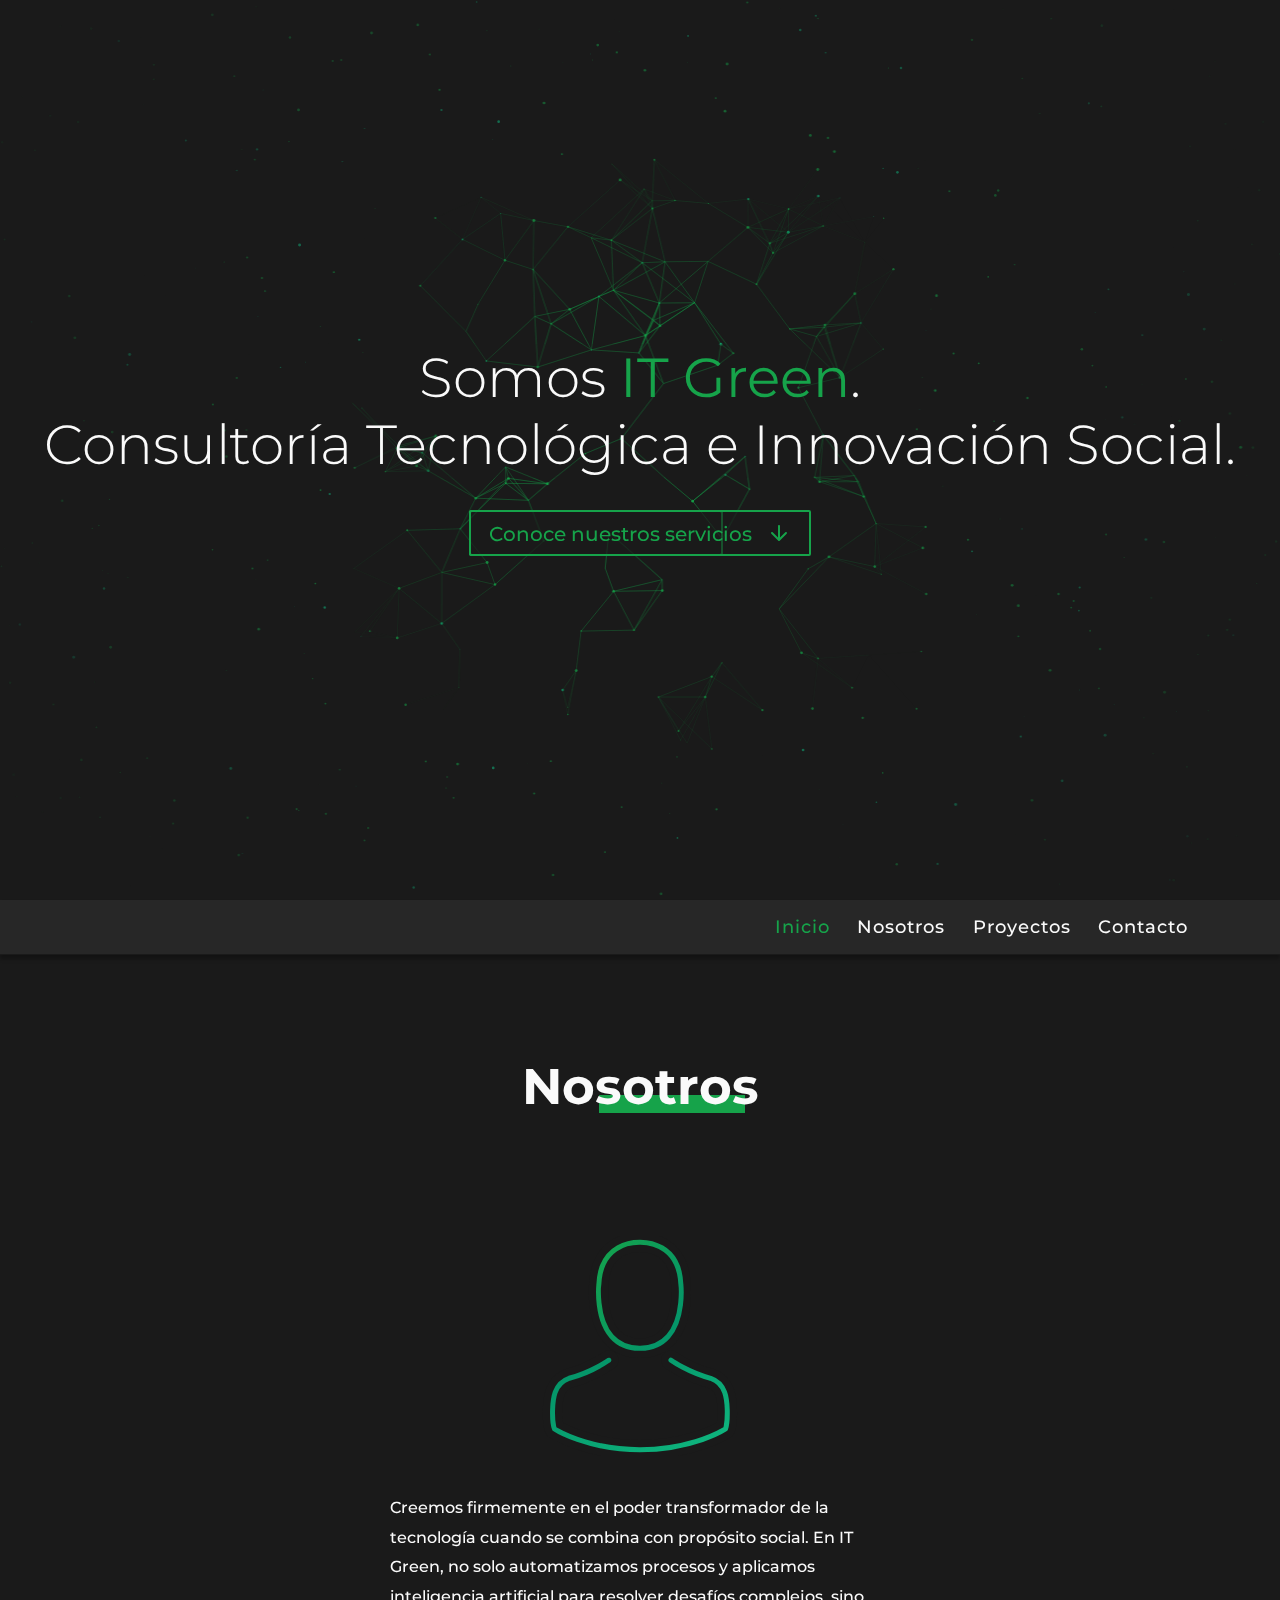
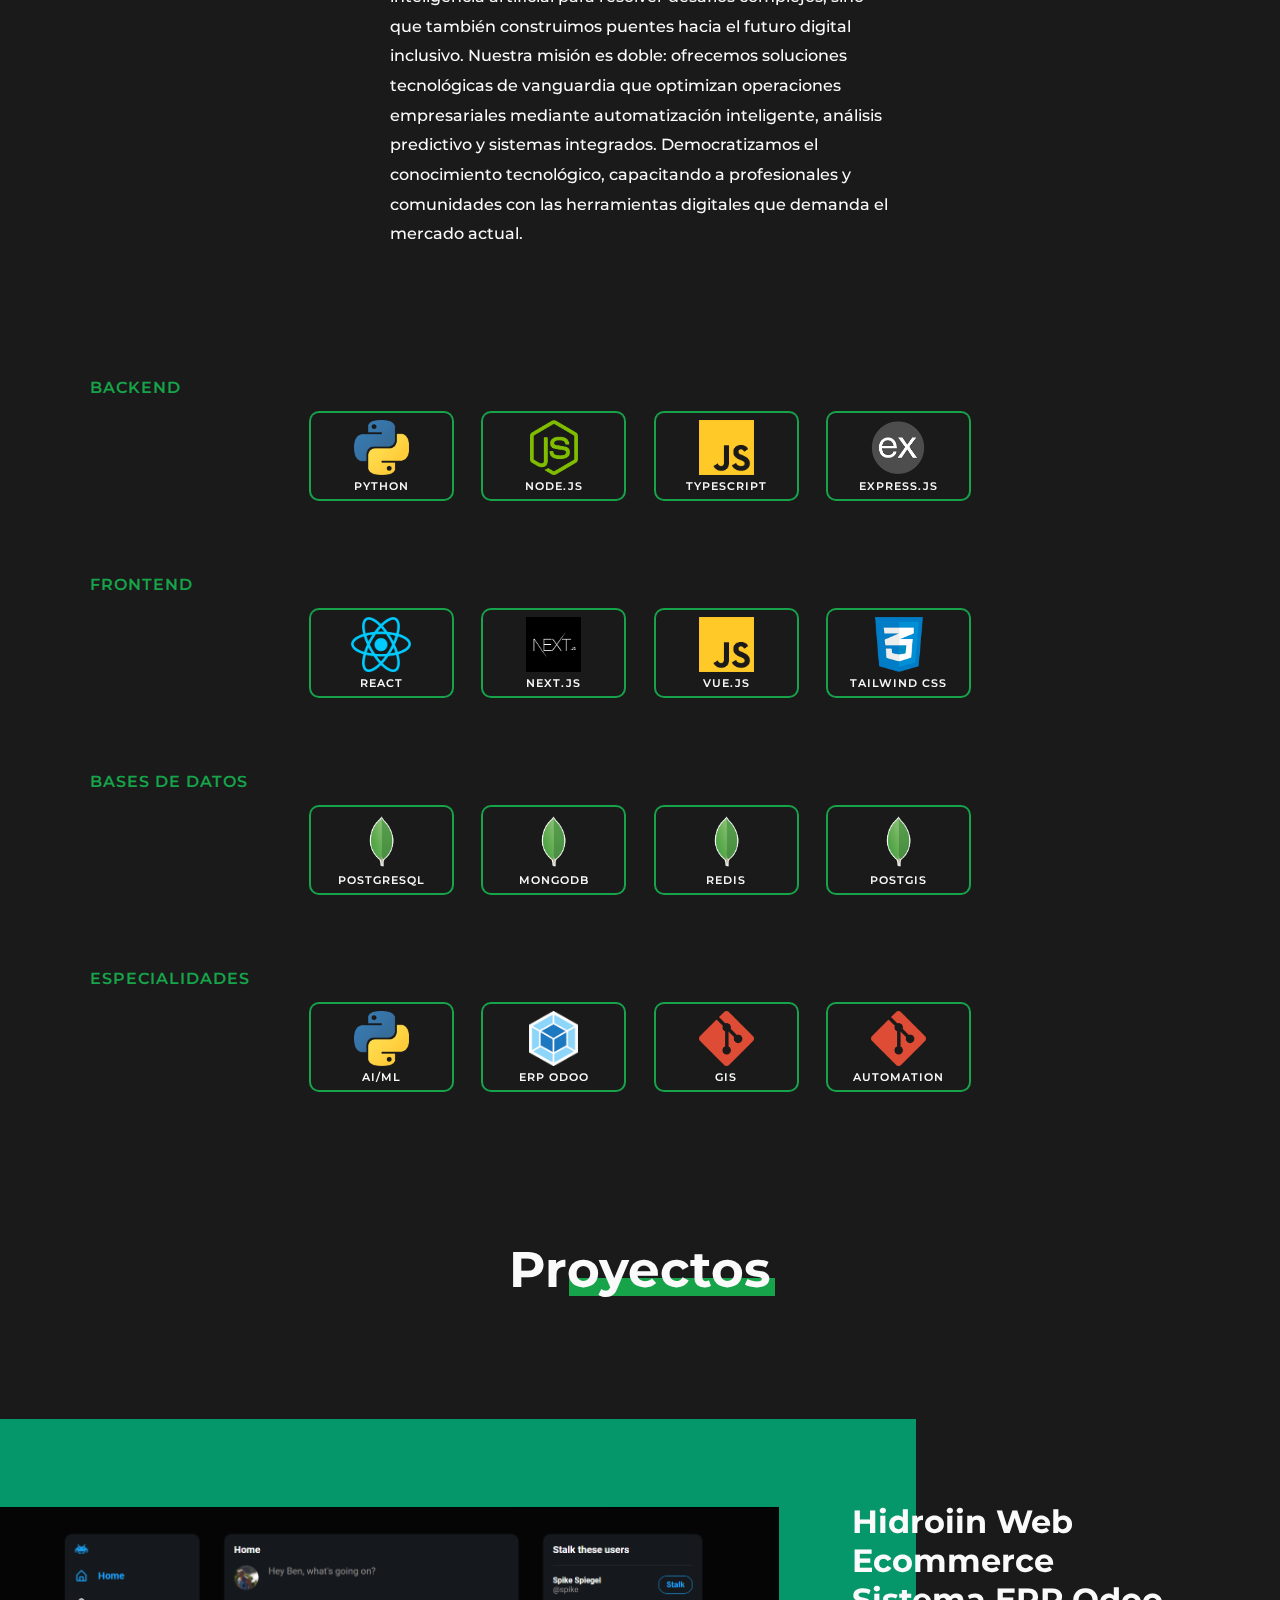
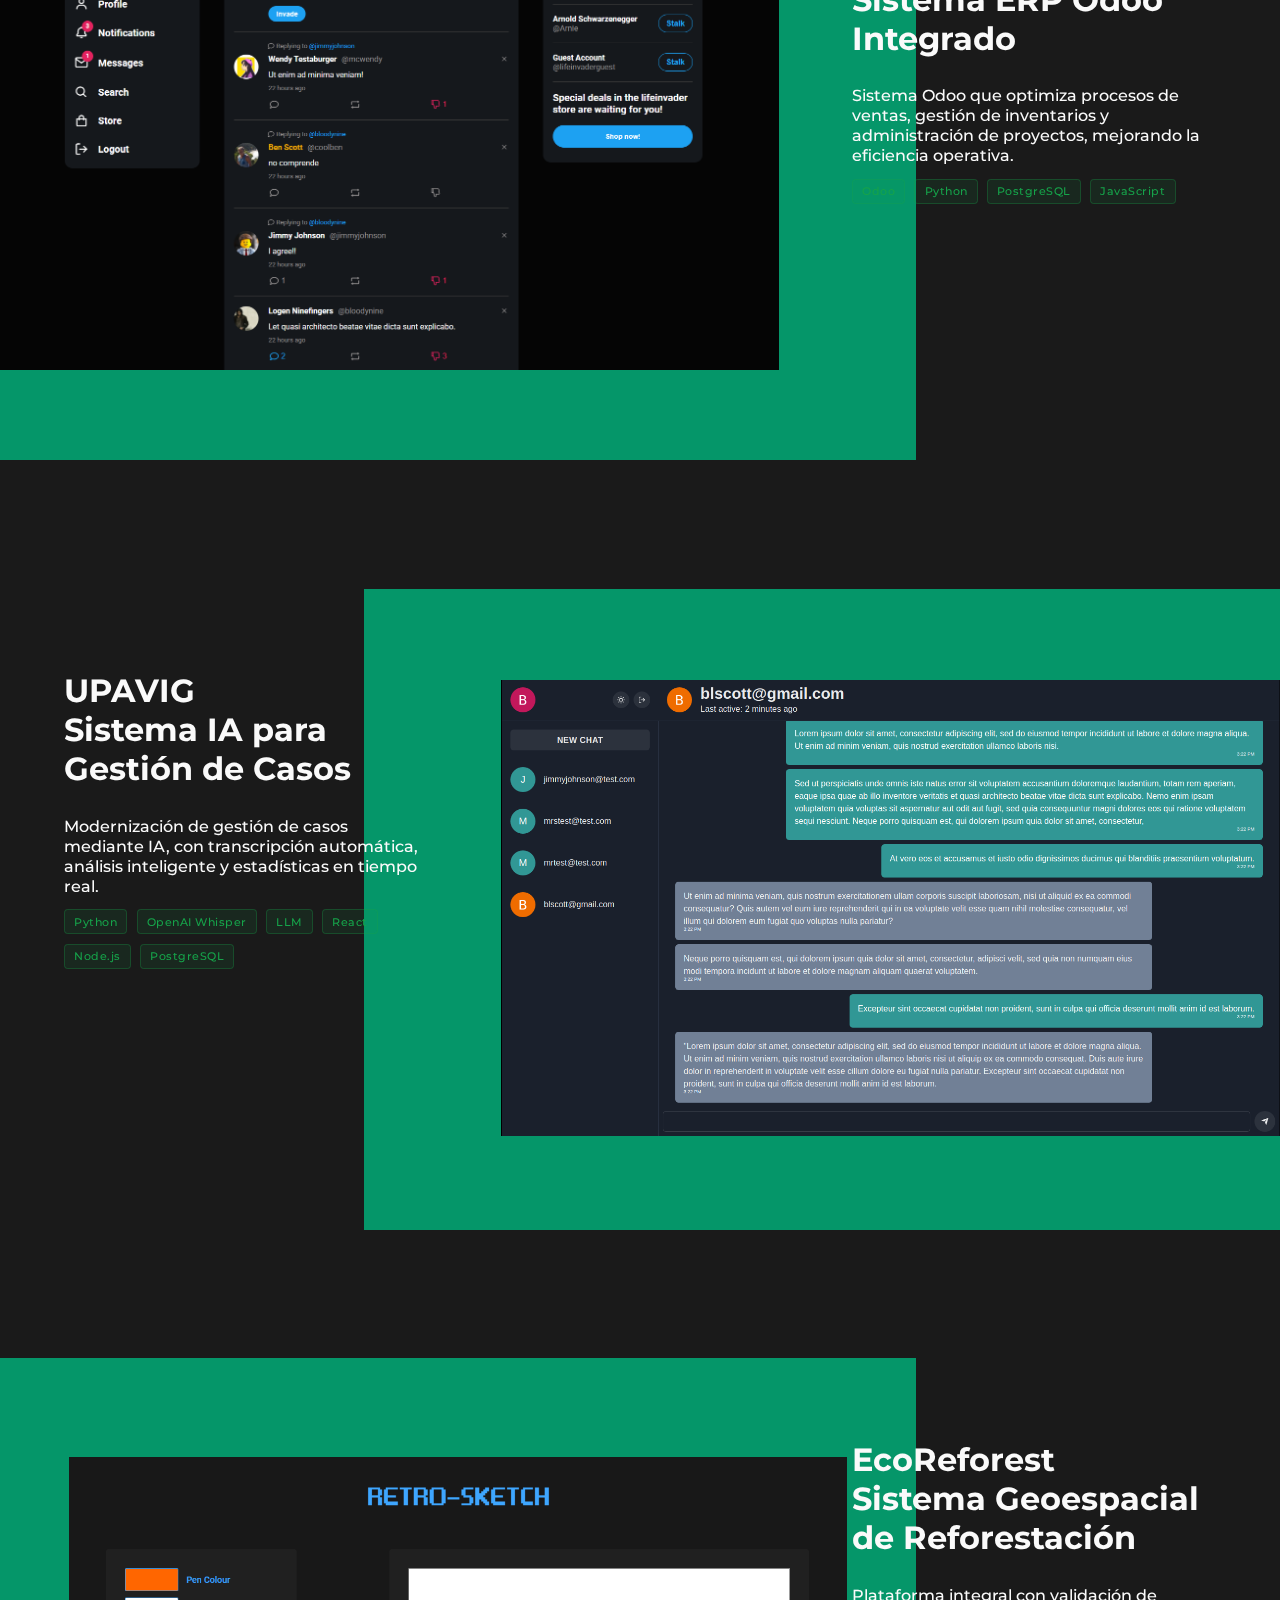
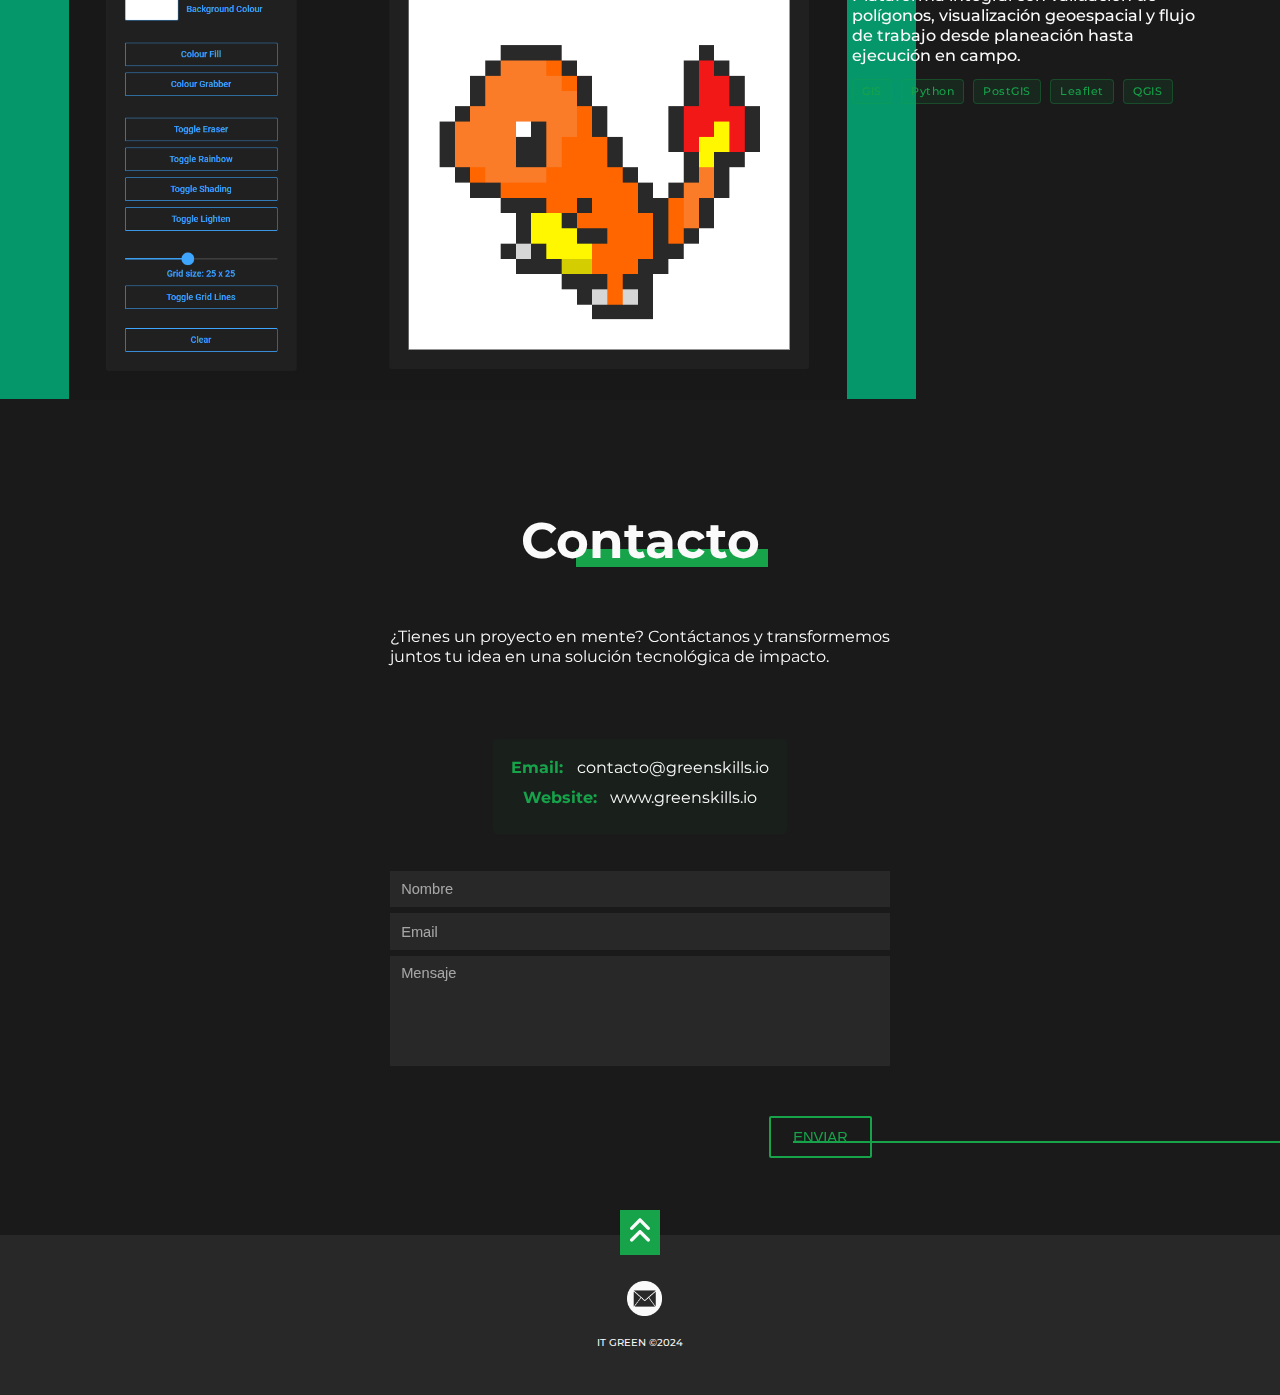
<file: index.html>
<!doctype html><html lang="es"><head><meta charset="UTF-8"/><meta name="viewport" content="width=device-width,initial-scale=1"/><title>IT Green | Consultoría Tecnológica e Innovación Social</title><link rel="icon" href="fav.png"><script defer="defer" src="main.f360340b96c72750c963.js"></script><link href="main.fd4f460be83a040a50a9.css" rel="stylesheet"></head><body><div class="hero" id="hero"><div class="canvas"><canvas class="connecting-dots"></canvas></div><div class="heading"><div class="heading__line-1">Somos <span>IT Green</span>.</div><div class="heading__line-2">Consultoría Tecnológica e Innovación Social.</div><a href="#about" class="heading__link"><div class="heading-cta">Conoce nuestros servicios <svg class="heading__arrow" version="1.1" xmlns="http://www.w3.org/2000/svg" width="24" height="24" viewBox="0 0 24 24"><title>arrow-right</title><path d="M11.293 5.707l5.293 5.293h-11.586c-0.552 0-1 0.448-1 1s0.448 1 1 1h11.586l-5.293 5.293c-0.391 0.391-0.391 1.024 0 1.414s1.024 0.391 1.414 0l7-7c0.092-0.092 0.166-0.202 0.217-0.324 0.101-0.245 0.101-0.521 0-0.766-0.049-0.118-0.121-0.228-0.217-0.324l-7-7c-0.391-0.391-1.024-0.391-1.414 0s-0.391 1.024 0 1.414z"></path></svg></div></a></div></div><nav class="navigation-bar"><ul class="navigation"><li class="navigation__item navigation__item--active" id="nav-hero"><a href="#hero">Inicio</a></li><li class="navigation__item" id="nav-about"><a href="#about">Nosotros</a></li><li class="navigation__item" id="nav-projects"><a href="#projects">Proyectos</a></li><li class="navigation__item" id="nav-contact"><a href="#contact">Contacto</a></li></ul></nav><div class="main-bg"><div class="canvas"><canvas class="canvas-2"></canvas></div></div><section class="about" id="about"><h2 class="about__heading section-heading">Nosotros</h2><div class="about__content"><div class="profile"><div class="profile__picture"><svg version="1.1" id="Capa_1" xmlns="http://www.w3.org/2000/svg" xmlns:xlink="http://www.w3.org/1999/xlink" x="0px" y="0px" viewBox="0 0 482.9 482.9" style="enable-background:new 0 0 482.9 482.9" xml:space="preserve" height="100%" stroke="rgb(26, 26, 26)" stroke-width="16"><g><path fill="url(#gradient-1)" d="M239.7,260.2c0.5,0,1,0,1.6,0c0.2,0,0.4,0,0.6,0c0.3,0,0.7,0,1,0c29.3-0.5,53-10.8,70.5-30.5
  			c38.5-43.4,32.1-117.8,31.4-124.9c-2.5-53.3-27.7-78.8-48.5-90.7C280.8,5.2,262.7,0.4,242.5,0h-0.7c-0.1,0-0.3,0-0.4,0h-0.6
  			c-11.1,0-32.9,1.8-53.8,13.7c-21,11.9-46.6,37.4-49.1,91.1c-0.7,7.1-7.1,81.5,31.4,124.9C186.7,249.4,210.4,259.7,239.7,260.2z
  			 M164.6,107.3c0-0.3,0.1-0.6,0.1-0.8c3.3-71.7,54.2-79.4,76-79.4h0.4c0.2,0,0.5,0,0.8,0c27,0.6,72.9,11.6,76,79.4
  			c0,0.3,0,0.6,0.1,0.8c0.1,0.7,7.1,68.7-24.7,104.5c-12.6,14.2-29.4,21.2-51.5,21.4c-0.2,0-0.3,0-0.5,0l0,0c-0.2,0-0.3,0-0.5,0
  			c-22-0.2-38.9-7.2-51.4-21.4C157.7,176.2,164.5,107.9,164.6,107.3z"/><path fill="url(#gradient-2)" d="M446.8,383.6c0-0.1,0-0.2,0-0.3c0-0.8-0.1-1.6-0.1-2.5c-0.6-19.8-1.9-66.1-45.3-80.9c-0.3-0.1-0.7-0.2-1-0.3
  			c-45.1-11.5-82.6-37.5-83-37.8c-6.1-4.3-14.5-2.8-18.8,3.3c-4.3,6.1-2.8,14.5,3.3,18.8c1.7,1.2,41.5,28.9,91.3,41.7
  			c23.3,8.3,25.9,33.2,26.6,56c0,0.9,0,1.7,0.1,2.5c0.1,9-0.5,22.9-2.1,30.9c-16.2,9.2-79.7,41-176.3,41
  			c-96.2,0-160.1-31.9-176.4-41.1c-1.6-8-2.3-21.9-2.1-30.9c0-0.8,0.1-1.6,0.1-2.5c0.7-22.8,3.3-47.7,26.6-56
  			c49.8-12.8,89.6-40.6,91.3-41.7c6.1-4.3,7.6-12.7,3.3-18.8c-4.3-6.1-12.7-7.6-18.8-3.3c-0.4,0.3-37.7,26.3-83,37.8
  			c-0.4,0.1-0.7,0.2-1,0.3c-43.4,14.9-44.7,61.2-45.3,80.9c0,0.9,0,1.7-0.1,2.5c0,0.1,0,0.2,0,0.3c-0.1,5.2-0.2,31.9,5.1,45.3
  			c1,2.6,2.8,4.8,5.2,6.3c3,2,74.9,47.8,195.2,47.8s192.2-45.9,195.2-47.8c2.3-1.5,4.2-3.7,5.2-6.3
  			C447,415.5,446.9,388.8,446.8,383.6z"/></g><defs><linearGradient id="gradient-1" x1="0" y1="0" x2="80%" y2="80%"><stop stop-color="rgb(22,163,74)" offset="0%"/><stop stop-color="rgb(5,150,105)" offset="100%"/></linearGradient><linearGradient id="gradient-2" x1="20%" y1="20%" x2="100%" y2="100%"><stop stop-color="rgb(5,150,105)" offset="0%"/><stop stop-color="rgb(16,185,129)" offset="100%"/></linearGradient></defs></svg></div><p class="profile__blurb">Creemos firmemente en el poder transformador de la tecnología cuando se combina con propósito social. En IT Green, no solo automatizamos procesos y aplicamos inteligencia artificial para resolver desafíos complejos, sino que también construimos puentes hacia el futuro digital inclusivo. Nuestra misión es doble: ofrecemos soluciones tecnológicas de vanguardia que optimizan operaciones empresariales mediante automatización inteligente, análisis predictivo y sistemas integrados. Democratizamos el conocimiento tecnológico, capacitando a profesionales y comunidades con las herramientas digitales que demanda el mercado actual.</p></div><div class="skills"><div class="skills__category"><h3 class="skills__category-title">Backend</h3><div class="skills__row"><div class="skills__item skills__item--python"><img src="imgs/py.624bcc94d9a32d8cddac41f381aa4395.png" alt=""/><div class="skills__item-name">PYTHON</div></div><div class="skills__item skills__item--node"><img src="imgs/node.94a06c4b9dd29e984501e6407e77a918.png" alt=""/><div class="skills__item-name">NODE.JS</div></div><div class="skills__item skills__item--typescript"><img src="imgs/js.f8a28e905c78dadb79434b7ceebd52a0.png" alt=""/><div class="skills__item-name">TYPESCRIPT</div></div><div class="skills__item skills__item--express"><img src="imgs/express.1eca086d2a78b4be3dd1f0a47b84b618.png" alt=""/><div class="skills__item-name">EXPRESS.JS</div></div></div></div><div class="skills__category"><h3 class="skills__category-title">Frontend</h3><div class="skills__row"><div class="skills__item skills__item--react"><img src="imgs/react.cb15bfce2a9004ce61c5f79f805b067b.png" alt=""/><div class="skills__item-name">REACT</div></div><div class="skills__item skills__item--nextjs"><img src="imgs/nextjs.ff373e2ef4f7fdf152425a8c5c30816c.png" alt=""/><div class="skills__item-name">NEXT.JS</div></div><div class="skills__item skills__item--vue"><img src="imgs/js.f8a28e905c78dadb79434b7ceebd52a0.png" alt=""/><div class="skills__item-name">VUE.JS</div></div><div class="skills__item skills__item--tailwind"><img src="imgs/css.0ce0f0a2b4c4aa34b64c40e5278af3d1.png" alt=""/><div class="skills__item-name">TAILWIND CSS</div></div></div></div><div class="skills__category"><h3 class="skills__category-title">Bases de Datos</h3><div class="skills__row"><div class="skills__item skills__item--postgresql"><img src="imgs/mongo.41ae1969f341d30268a13d57846efcc6.png" alt=""/><div class="skills__item-name">POSTGRESQL</div></div><div class="skills__item skills__item--mongodb"><img src="imgs/mongo.41ae1969f341d30268a13d57846efcc6.png" alt=""/><div class="skills__item-name">MONGODB</div></div><div class="skills__item skills__item--redis"><img src="imgs/mongo.41ae1969f341d30268a13d57846efcc6.png" alt=""/><div class="skills__item-name">REDIS</div></div><div class="skills__item skills__item--postgis"><img src="imgs/mongo.41ae1969f341d30268a13d57846efcc6.png" alt=""/><div class="skills__item-name">POSTGIS</div></div></div></div><div class="skills__category"><h3 class="skills__category-title">Especialidades</h3><div class="skills__row"><div class="skills__item skills__item--ai"><img src="imgs/py.624bcc94d9a32d8cddac41f381aa4395.png" alt=""/><div class="skills__item-name">AI/ML</div></div><div class="skills__item skills__item--erp"><img src="imgs/webpack.7a613eb3ec6549c39bfdf9774185c98a.png" alt=""/><div class="skills__item-name">ERP ODOO</div></div><div class="skills__item skills__item--gis"><img src="imgs/git.3092b5991e8accb9e7c36817c048a8d5.png" alt=""/><div class="skills__item-name">GIS</div></div><div class="skills__item skills__item--automation"><img src="imgs/git.3092b5991e8accb9e7c36817c048a8d5.png" alt=""/><div class="skills__item-name">AUTOMATION</div></div></div></div></div></div></section><section class="projects" id="projects"><h2 class="projects__heading section-heading">Proyectos</h2><div class="project project-left"><a href="#" target="_blank"><div class="project__image-container weather"><div class="project__image-image"><img src="imgs/lifeinvader.c25acb0a33904bc4e90c656d87c651cc.png" alt=""/></div></div></a><div class="project__info"><h3 class="project__title">Hidroiin Web Ecommerce<br/>Sistema ERP Odoo Integrado</h3><p class="project__description">Sistema Odoo que optimiza procesos de ventas, gestión de inventarios y administración de proyectos, mejorando la eficiencia operativa.</p><div class="project__tech"><span class="tech-tag">Odoo</span> <span class="tech-tag">Python</span> <span class="tech-tag">PostgreSQL</span> <span class="tech-tag">JavaScript</span></div></div></div><div class="project project-right"><div class="project__info"><h3 class="project__title">UPAVIG<br/>Sistema IA para Gestión de Casos</h3><p class="project__description">Modernización de gestión de casos mediante IA, con transcripción automática, análisis inteligente y estadísticas en tiempo real.</p><div class="project__tech"><span class="tech-tag">Python</span> <span class="tech-tag">OpenAI Whisper</span> <span class="tech-tag">LLM</span> <span class="tech-tag">React</span> <span class="tech-tag">Node.js</span> <span class="tech-tag">PostgreSQL</span></div></div><a href="#" target="_blank"><div class="project__image-container todo"><div class="project__image-image"><img src="imgs/chatapp.d9f2104f9e2c15a0bcbba042541ca178.png" alt=""/></div></div></a></div><div class="project project-left"><a href="#" target="_blank"><div class="project__image-container retro"><div class="project__image-image"><img src="imgs/retro.d5a0a58727affa92cb80fdfa78a07a26.png" alt=""/></div></div></a><div class="project__info"><h3 class="project__title">EcoReforest<br/>Sistema Geoespacial de Reforestación</h3><p class="project__description">Plataforma integral con validación de polígonos, visualización geoespacial y flujo de trabajo desde planeación hasta ejecución en campo.</p><div class="project__tech"><span class="tech-tag">GIS</span> <span class="tech-tag">Python</span> <span class="tech-tag">PostGIS</span> <span class="tech-tag">Leaflet</span> <span class="tech-tag">QGIS</span></div></div></div></section><section class="contact" id="contact"><h2 class="contact__heading section-heading">Contacto</h2><p class="contact__text">¿Tienes un proyecto en mente? Contáctanos y transformemos juntos tu idea en una solución tecnológica de impacto.</p><div class="contact__info"><div class="contact__detail"><strong>Email:</strong> contacto@greenskills.io</div><div class="contact__detail"><strong>Website:</strong> www.greenskills.io</div></div><form class="contact__form" action="https://formspree.io/f/xdoprgpv" method="POST"><input class="contact__form-name" name="name" placeholder="Nombre"/> <input class="contact__form-email" type="email" name="_replyto" placeholder="Email"/> <textarea class="contact__form-message" name="message" placeholder="Mensaje"></textarea><div class="contact__form-error-submit"><div class="form-error"><div class="form-error__name">Por favor ingresa tu nombre.</div><div class="form-error__email">Por favor ingresa un email válido.</div><div class="form-error__msg">Por favor ingresa un mensaje.</div></div><button type="button" class="contact__form-submit-2 project__live-2" id="form-submit">Enviar</button></div></form></section><footer class="footer"><a href="#hero"><div class="return-home"><svg version="1.1" xmlns="http://www.w3.org/2000/svg" width="100%" viewBox="0 0 24 24"><title></title><path fill="#fafafa" d="M17.707 10.293l-5-5c-0.391-0.391-1.024-0.391-1.414 0l-5 5c-0.391 0.391-0.391 1.024 0 1.414s1.024 0.391 1.414 0l4.293-4.293 4.293 4.293c0.391 0.391 1.024 0.391 1.414 0s0.391-1.024 0-1.414zM17.707 17.293l-5-5c-0.391-0.391-1.024-0.391-1.414 0l-5 5c-0.391 0.391-0.391 1.024 0 1.414s1.024 0.391 1.414 0l4.293-4.293 4.293 4.293c0.391 0.391 1.024 0.391 1.414 0s0.391-1.024 0-1.414z"></path></svg></div></a><div class="socials"><a href="mailto:contacto@greenskills.io" target="_blank"><div class="socials__email"><img src="imgs/mail.4f2db89278f9ad3abef627211b414574.png" alt=""/></div></a></div><p class="copyright">IT GREEN ©2024</p></footer></body></html>
</file>
<file: main.fd4f460be83a040a50a9.css>
@import url(https://fonts.googleapis.com/css2?family=Montserrat:wght@300;400;500;600;700&display=swap);
@import url(https://fonts.googleapis.com/css2?family=Raleway:wght@300;400;500;600;700&display=swap);
*,*::before,*::after{margin:0;padding:0;box-sizing:inherit}html{box-sizing:border-box;font-size:62.5%;scroll-behavior:smooth}@media(max-width: 1500px){html{font-size:57.25%}}@media(max-width: 1200px){html{font-size:50%}}@media(max-width: 770px){html{font-size:43.75%}}@media(max-width: 615px){html{font-size:40%}}@media(max-width: 350px){html{font-size:35%}}body{min-height:100vh;color:#fafafa;font-family:montserrat,sans-serif;background-color:#1a1a1a;overflow-x:hidden}li{list-style:none}a{text-decoration:none;color:inherit}button{border:none;outline:none;background-color:rgba(0,0,0,0);color:inherit}.about{width:1300px;margin-left:auto;margin-right:auto;display:flex;flex-direction:column;align-items:center}@media(max-width: 1500px){.about{width:1100px}}@media(max-width: 1200px){.about{width:auto}}.about__heading:before{position:absolute;content:"";border-bottom:18px solid #16a34a;width:16rem;display:block;margin:0 auto;position:relative;left:3.5rem;top:6.3rem;z-index:-1}@media(max-width: 770px){.about__heading:before{border-bottom:14px solid #16a34a}}.about__content{display:flex;justify-content:space-between;width:100%}@media(max-width: 1300px){.about__content{flex-direction:column}}.profile{position:relative;display:flex;flex-direction:column;align-items:center;font-weight:500;left:-300px;opacity:0;transition:all 1.1s}@media(max-width: 1301px){.profile{margin-bottom:10rem;left:0;opacity:1}}@media(max-width: 1000px){.profile{margin-bottom:7rem}}.profile__picture{height:24rem;margin-bottom:4rem;display:flex;justify-content:flex-start;align-items:center}.profile__picture svg{transition:all 1.1s}.profile__blurb{font-size:1.8rem;width:500px;line-height:1.8}@media(max-width: 600px){.profile__blurb{width:80vw;margin-left:auto;margin-right:auto}}.profile__fade-in{opacity:1;transform:translateX(300px)}@media(max-width: 1300px){.profile__fade-in{transform:translateX(0)}}.skills{margin-top:4rem;display:flex;flex-direction:column;gap:3rem}.skills__category{margin-bottom:2rem}.skills__category-title{font-size:1.8rem;color:#16a34a;margin-bottom:1.5rem;text-transform:uppercase;letter-spacing:1px;font-weight:600}.skills__row{display:flex;justify-content:center;gap:3rem;flex-wrap:wrap}@media(max-width: 770px){.skills__row{gap:2rem}}.skills__item{opacity:0;position:relative;display:flex;flex-direction:column;align-items:center;justify-content:space-evenly;height:100px;width:160px;border:double 3px rgba(0,0,0,0);border-image-slice:1;border-width:3px;background-image:linear-gradient(rgb(26, 26, 26), rgb(26, 26, 26)),radial-gradient(circle at top left, rgb(22, 163, 74), #16A34A);border-radius:10px;background-origin:border-box;background-clip:content-box,border-box;transition:transform .2s,opacity 1.2s;overflow:hidden}@media(max-width: 1500px){.skills__item{height:90px;width:145px}}@media(max-width: 1300px){.skills__item{opacity:1;border-width:2px}}@media(max-width: 1000px){.skills__item{height:80px;width:130px}}@media(max-width: 600px){.skills__item{height:70px;width:115px}}@media(max-width: 500px){.skills__item{height:60px;width:100px}}@media(max-width: 410px){.skills__item{height:50px;width:80px}}@media(max-width: 340px){.skills__item{height:45px;width:70px}}.skills__item:not(:last-child){margin-bottom:3rem}@media(max-width: 410px){.skills__item:not(:last-child){margin-bottom:15px}}.skills__item img{height:60px;width:auto;transition:all .2s}@media(max-width: 1500px){.skills__item img{height:55px}}@media(max-width: 1000px){.skills__item img{height:50px}}@media(max-width: 600px){.skills__item img{height:45px}}@media(max-width: 500px){.skills__item img{height:35px}}@media(max-width: 410px){.skills__item img{height:26px}}.skills__item-name{font-size:1.2rem;font-weight:600;line-height:1;transition:all .2s;letter-spacing:1px}@media(max-width: 1200px){.skills__item-name{font-size:1.4rem}}.skills__item-fade-in{opacity:1}.skills__item--js img{border-radius:5px}.skills__item--webpack img{border-radius:50%}@keyframes moveInLeft{0%{opacity:0;transform:translateX(-10rem)}100%{opacity:1;transform:translateX(0)}}@keyframes moveInRight{0%{opacity:0;transform:translateX(10rem)}100%{opacity:1;transform:translateX(0)}}@keyframes moveInBottom{0%{opacity:0;transform:translateY(4rem)}100%{opacity:1;transform:translateY(0)}}@keyframes bounce{0%{transform:translateY(0)}50%{transform:translateY(-1rem)}100%{transform:translateY(0)}}@keyframes fadeIn{0%{opacity:0}100%{opacity:1}}.contact{position:relative;margin-left:auto;margin-right:auto;display:flex;width:500px;flex-direction:column;align-items:center;justify-content:center;z-index:10;margin-bottom:10rem}@media(max-width: 700px){.contact{width:400px}}@media(max-width: 470px){.contact{width:330px}}@media(max-width: 400px){.contact{width:260px}}.contact__heading{margin-top:-4rem !important;margin-bottom:6rem !important}.contact__heading:before{position:absolute;content:"";border-bottom:18px solid #16a34a;width:21rem;display:block;margin:0 auto;position:relative;left:3.5rem;top:6.3rem;z-index:-1}@media(max-width: 770px){.contact__heading:before{border-bottom:14px solid #16a34a}}.contact__text{font-size:1.8rem;margin-bottom:6rem}.contact__form{display:flex;flex-direction:column;align-items:center;justify-content:center}.contact__form-name,.contact__form-email{margin-bottom:6px;padding:1rem;height:4rem}.contact__form-message{height:12rem;padding:1rem}.contact__form-submit-2{margin-top:2rem;border:2px solid #16a34a;color:#16a34a;border-radius:2px;padding:1.2rem 2.4rem;display:inline-block;font-size:1.6rem;cursor:pointer;text-transform:uppercase}.contact__form-submit-2:hover{background-color:#16a34a;color:#fafafa}.contact__form-submit{align-self:flex-start;position:relative;padding:.6rem 1rem;width:fit-content;font-size:1.6rem;text-transform:uppercase;font-weight:700;letter-spacing:3px;z-index:9;cursor:pointer}.contact__form-submit:hover{color:#1a1a1a;font-weight:700}.contact__form-submit:after{position:absolute;content:"";border-bottom:2px solid #16a34a;width:calc(100% + 2rem);left:-14%;top:.5rem;display:block;margin:0 auto;position:relative;transform-origin:bottom;transition:all .2s;z-index:-1}.contact__form-submit:hover:after{transform:scaleY(17.5)}@media(max-width: 1500px){.contact__form-submit:hover:after{transform:scaleY(16.5)}}@media(max-width: 1200px){.contact__form-submit:hover:after{transform:scaleY(14)}}@media(max-width: 770px){.contact__form-submit:hover:after{transform:scaleY(12.5)}}.contact input,.contact textarea{width:500px;resize:none;border:none;color:inherit;background-color:#282828;font-size:1.6rem;font-family:monserrat,sans-serif;border-left:2px solid rgba(0,0,0,0);border-radius:0}@media(max-width: 700px){.contact input,.contact textarea{width:400px}}@media(max-width: 470px){.contact input,.contact textarea{width:330px}}@media(max-width: 400px){.contact input,.contact textarea{width:260px}}.contact input:focus,.contact textarea:focus{outline:none}.contact input::placeholder,.contact textarea::placeholder{color:rgba(250,250,250,.6);opacity:1}.contact input :-ms-input-placeholder,.contact textarea :-ms-input-placeholder{color:rgba(250,250,250,.6)}.contact input ::-ms-input-placeholder,.contact textarea ::-ms-input-placeholder{color:rgba(250,250,250,.6)}.contact__info{margin:2rem auto 4rem;padding:2rem;background-color:rgba(22,163,74,.05);border-radius:5px;max-width:60rem;text-align:center}.contact__detail{margin-bottom:1rem;font-size:1.8rem}.contact__detail strong{color:#16a34a;margin-right:1rem}.contact__form-error-submit{margin-top:1.5rem;height:7rem;width:100%;display:flex;justify-content:space-between;align-items:center}.form-error{align-self:start;font-size:1.6rem;font-weight:500;line-height:1.5}.form-error>*{display:none}.input-error{border-left:2px solid #16a34a !important}.footer{position:relative;display:flex;flex-direction:column;justify-content:center;align-items:center;height:160px;background-color:#282828}.socials{display:flex;margin-bottom:20px}.socials__github,.socials__email{display:flex;justify-content:center;align-items:center;height:35px;background-color:rgba(0,0,0,0);cursor:pointer;transition:all .2s}.socials__github:hover,.socials__email:hover{transform:scale(1.2)}.socials__github{margin-right:1rem}.socials__email{margin-left:1rem}.socials img{height:100%}.copyright{color:#fafafa;font-size:10px;font-weight:500}.return-home{position:absolute;top:-25px;width:40px;height:45px;margin-right:auto;margin-left:auto;left:0;right:0;text-align:center;background-color:#16a34a;-webkit-animation-duration:1s;animation-duration:1s;-webkit-animation-fill-mode:both;animation-fill-mode:both;-webkit-animation-timing-function:ease-in-out;animation-timing-function:ease-in-out;animation-iteration-count:infinite;-webkit-animation-iteration-count:infinite}.return-home:hover{cursor:pointer;animation-name:bounce;-moz-animation-name:bounce}.return-home svg{width:100%}.hero{position:relative;display:flex;height:100vh;width:100%;z-index:999}.canvas{position:absolute;top:0;right:0;left:0;bottom:0;width:100%;height:100vh;background-color:#1a1a1a;overflow:hidden}.connecting-dots{height:100%;width:100%}.heading{position:relative;align-self:center;justify-self:center;display:flex;flex-direction:column;align-items:center;line-height:normal;width:fit-content;height:auto;margin-left:auto;margin-right:auto;color:#fafafa;font-weight:300;z-index:999}.heading__line-1{animation-name:moveInLeft}.heading__line-1 span{position:relative;display:inline-block;color:#16a34a;font-weight:400}.heading__line-2{animation-name:moveInRight}.heading__line-1,.heading__line-2{font-size:6rem;background-color:rgba(26,26,26,.25);animation-duration:1.4s;animation-timing-function:cubic-bezier(0.21, 1.11, 0.81, 0.99)}@media(max-width: 700px){.heading__line-1,.heading__line-2{font-size:5rem;text-align:center;margin-left:4rem;margin-right:4rem}}@media(max-width: 550px){.heading__line-1,.heading__line-2{font-size:5rem}}.heading-cta{position:relative;display:flex;align-items:center;justify-content:center;margin-top:3.5rem;padding:.8rem 2rem;width:35rem;height:5rem;background-color:rgba(26,26,26,.6);border:2px solid #16a34a;border-radius:2px;color:#16a34a;font-size:2.2rem;font-weight:500;text-align:center;cursor:pointer;animation:moveInBottom .7s 1.2s;animation-fill-mode:backwards;animation-timing-function:cubic-bezier(0.21, 1.11, 0.81, 0.99)}@media(max-width: 1500px){.heading-cta{width:auto}}@media(max-width: 700px){.heading-cta{margin-top:1.8rem}}@media(max-width: 550px){.heading-cta{padding:.8rem 2rem}}.heading-cta:before,.heading-cta:after{content:"";position:absolute;top:-2px;left:-2px;width:35rem;height:5rem;border-radius:3px;border:2px solid #16a34a;filter:blur(0);transform-origin:50%;z-index:-1}@media(max-width: 1500px){.heading-cta:before,.heading-cta:after{width:27.8rem}}@media(max-width: 1200px){.heading-cta:before,.heading-cta:after{width:28.5rem;border:2px solid rgba(0,0,0,0)}}.heading-cta:hover{transform:translateY(-2px)}.heading-cta:hover:before,.heading-cta:hover:after{border-color:rgba(0,0,0,0);filter:blur(2px);transform:scaleX(1.3) scaleY(2.2);transition:800ms transform ease,1900ms blur ease,700ms border-color ease;pointer-events:none}.heading-cta:hover:after{transition-delay:150ms}.heading-cta:active{transform:translateY(-1px)}.heading__arrow{display:inline-block;height:24px;width:24px;margin-left:15px;transform:rotate(90deg);fill:#16a34a;transition:all .3s}@media(max-width: 770px){.heading__arrow{height:20px;width:20px}}@media(max-width: 615px){.heading__arrow{margin-left:10px}}@media(max-width: 550px){.heading__arrow{height:16px;width:16px}}.main-bg{height:100vh;position:fixed;top:0;width:100%;background-color:#4169e1}.navigation{display:flex;margin-right:10rem;font-size:2rem;font-weight:500;letter-spacing:1px}@media(max-width: 1200px){.navigation{margin-right:3rem}}@media(max-width: 700px){.navigation{margin-right:0}}.navigation-bar{position:sticky;position:-webkit-sticky;top:0;display:flex;justify-content:flex-end;align-items:center;height:6rem;border-bottom:1px solid #1a1a1a;background-color:rgba(40,40,40,.95);backdrop-filter:blur(8px);box-shadow:0 4px 4px rgba(0,0,0,.3);z-index:99999999999}@media(max-width: 700px){.navigation-bar{justify-content:center}}.navigation__item{transition:all .2s}.navigation__item:not(:last-child){margin-right:3rem}.navigation__item--active{font-weight:500;color:#16a34a}.navigation__item:hover{color:#16a34a}.projects{display:flex;flex-direction:column;justify-content:center;align-items:center}.projects__heading:before{position:absolute;content:"";border-bottom:18px solid #16a34a;width:22.5rem;display:block;margin:0 auto;position:relative;left:3.5rem;top:6.3rem;z-index:-1}@media(max-width: 770px){.projects__heading:before{border-bottom:14px solid #16a34a}}.project{position:relative;display:flex;margin-bottom:14rem;justify-content:flex-start}@media(max-width: 560px){.project{margin-bottom:12rem}}@media(max-width: 440px){.project{margin-bottom:10rem}}.project__image-container{position:relative;height:70rem;width:100rem;background-color:#059669;transition:all .2s;cursor:pointer}@media(max-width: 1100px){.project__image-container{height:64rem;width:90rem}}@media(max-width: 970px){.project__image-container{height:58rem;width:80rem}}@media(max-width: 900px){.project__image-container{height:54rem;width:75rem}}@media(max-width: 700px){.project__image-container{height:48rem;width:64rem}}@media(max-width: 560px){.project__image-container{height:40rem;width:52rem}}@media(max-width: 440px){.project__image-container{height:30rem;width:39rem}}.project__image-container:hover{transform:scale(0.95)}.project__image-image{width:85%;position:relative}.project__image-image img{width:100%}.project__info{position:relative;top:8rem;height:fit-content;padding:1rem;z-index:9999999}@media(max-width: 1000px){.project__info{width:fit-content}}@media(max-width: 700px){.project__info{background-color:rgba(26,26,26,.5)}}@media(max-width: 560px){.project__info{top:4rem}}@media(max-width: 440px){.project__info{top:2rem}}@media(max-width: 400px){.project__info{top:0}}.project__title{position:relative;z-index:66;font-size:3.5rem}@media(max-width: 900px){.project__title{font-size:3rem}}@media(max-width: 820px){.project__title{font-size:2.7rem}}@media(max-width: 550px){.project__title{font-size:2.5rem}}@media(max-width: 400px){.project__title{font-size:2.2rem}}.project__description{position:relative;margin-top:3rem;font-size:1.8rem;font-weight:500;z-index:999909999}@media(max-width: 560px){.project__description{margin-top:2rem}}.project__live-2{margin-right:2rem;margin-top:4rem;border:2px solid #16a34a;color:#16a34a;border-radius:2px;padding:1.2rem 2.4rem;display:inline-block;font-size:1.6rem;align-self:flex-start;cursor:pointer;text-transform:uppercase}.project__live-2:hover{background-color:#16a34a;color:#fafafa}.project__live-2:after{position:absolute;content:"";height:2px;background-color:#16a34a;width:100%;bottom:1px;display:block;transform-origin:bottom;transition:all .25s;z-index:-1}.project__live-2:hover:after{height:100%}.project__live,.project__code{position:relative;margin-top:3rem;padding:.6rem 1rem;width:fit-content;font-size:1.6rem;text-transform:uppercase;font-weight:700;letter-spacing:3px;z-index:9;transition:all .2s;cursor:pointer}@media(max-width: 560px){.project__live,.project__code{margin-top:2rem}}.project__live:hover,.project__code:hover{color:#1a1a1a;font-weight:700}.project__live:after,.project__code:after{position:absolute;content:"";border-bottom:2px solid #16a34a;width:calc(100% + 2rem);left:-10%;top:.5rem;display:block;margin:0 auto;position:relative;transform-origin:bottom;transition:all .2s;z-index:-1}.project__live:hover:after,.project__code:hover:after{transform:scaleY(17.5)}@media(max-width: 1500px){.project__live:hover:after,.project__code:hover:after{transform:scaleY(16.5)}}@media(max-width: 1200px){.project__live:hover:after,.project__code:hover:after{transform:scaleY(14)}}@media(max-width: 770px){.project__live:hover:after,.project__code:hover:after{transform:scaleY(12.5)}}.project__code:after{width:calc(100% + 2rem);left:-8%}.project-left{align-self:flex-start;margin-left:22rem}@media(max-width: 1700px){.project-left{margin-left:11rem}}@media(max-width: 1500px){.project-left{margin-left:0}}.project-left .project__info{left:-8rem;margin-right:-2rem}@media(max-width: 800px){.project-left .project__info{margin-right:-4rem}}@media(max-width: 770px){.project-left .project__info{margin-right:-4rem}}@media(max-width: 600px){.project-left .project__info{margin-right:-6rem}}@media(max-width: 440px){.project-left .project__info{left:-10rem;margin-right:-7rem}}.project-right{align-self:flex-end;margin-right:22rem}@media(max-width: 1700px){.project-right{margin-right:11rem}}@media(max-width: 1500px){.project-right{margin-right:0}}.project-right .project__info{right:-8rem;margin-left:-2rem}@media(max-width: 770px){.project-right .project__info{margin-left:-4rem}}@media(max-width: 600px){.project-right .project__info{margin-left:-6rem}}@media(max-width: 440px){.project-right .project__info{right:-10rem;margin-left:-7rem}}.project__tech{display:flex;flex-wrap:wrap;gap:1rem;margin-top:1.5rem}.tech-tag{background-color:rgba(22,163,74,.1);color:#16a34a;padding:.5rem 1rem;border-radius:4px;font-size:1.2rem;font-weight:500;letter-spacing:.5px;border:1px solid rgba(22,163,74,.3)}.retro{display:flex;align-items:flex-end;justify-content:center}.retro img{margin-bottom:-3px}.todo{display:flex;align-items:center;justify-content:flex-end}.weather{display:flex;align-items:center;justify-content:flex-start}.section-heading{position:relative;font-size:5.5rem;font-weight:700;margin-top:9rem;margin-bottom:13rem;z-index:9999}@media(max-width: 1200px){.section-heading{margin-bottom:10rem}}@media(max-width: 1000px){.section-heading{margin-top:6rem}}
</file>
